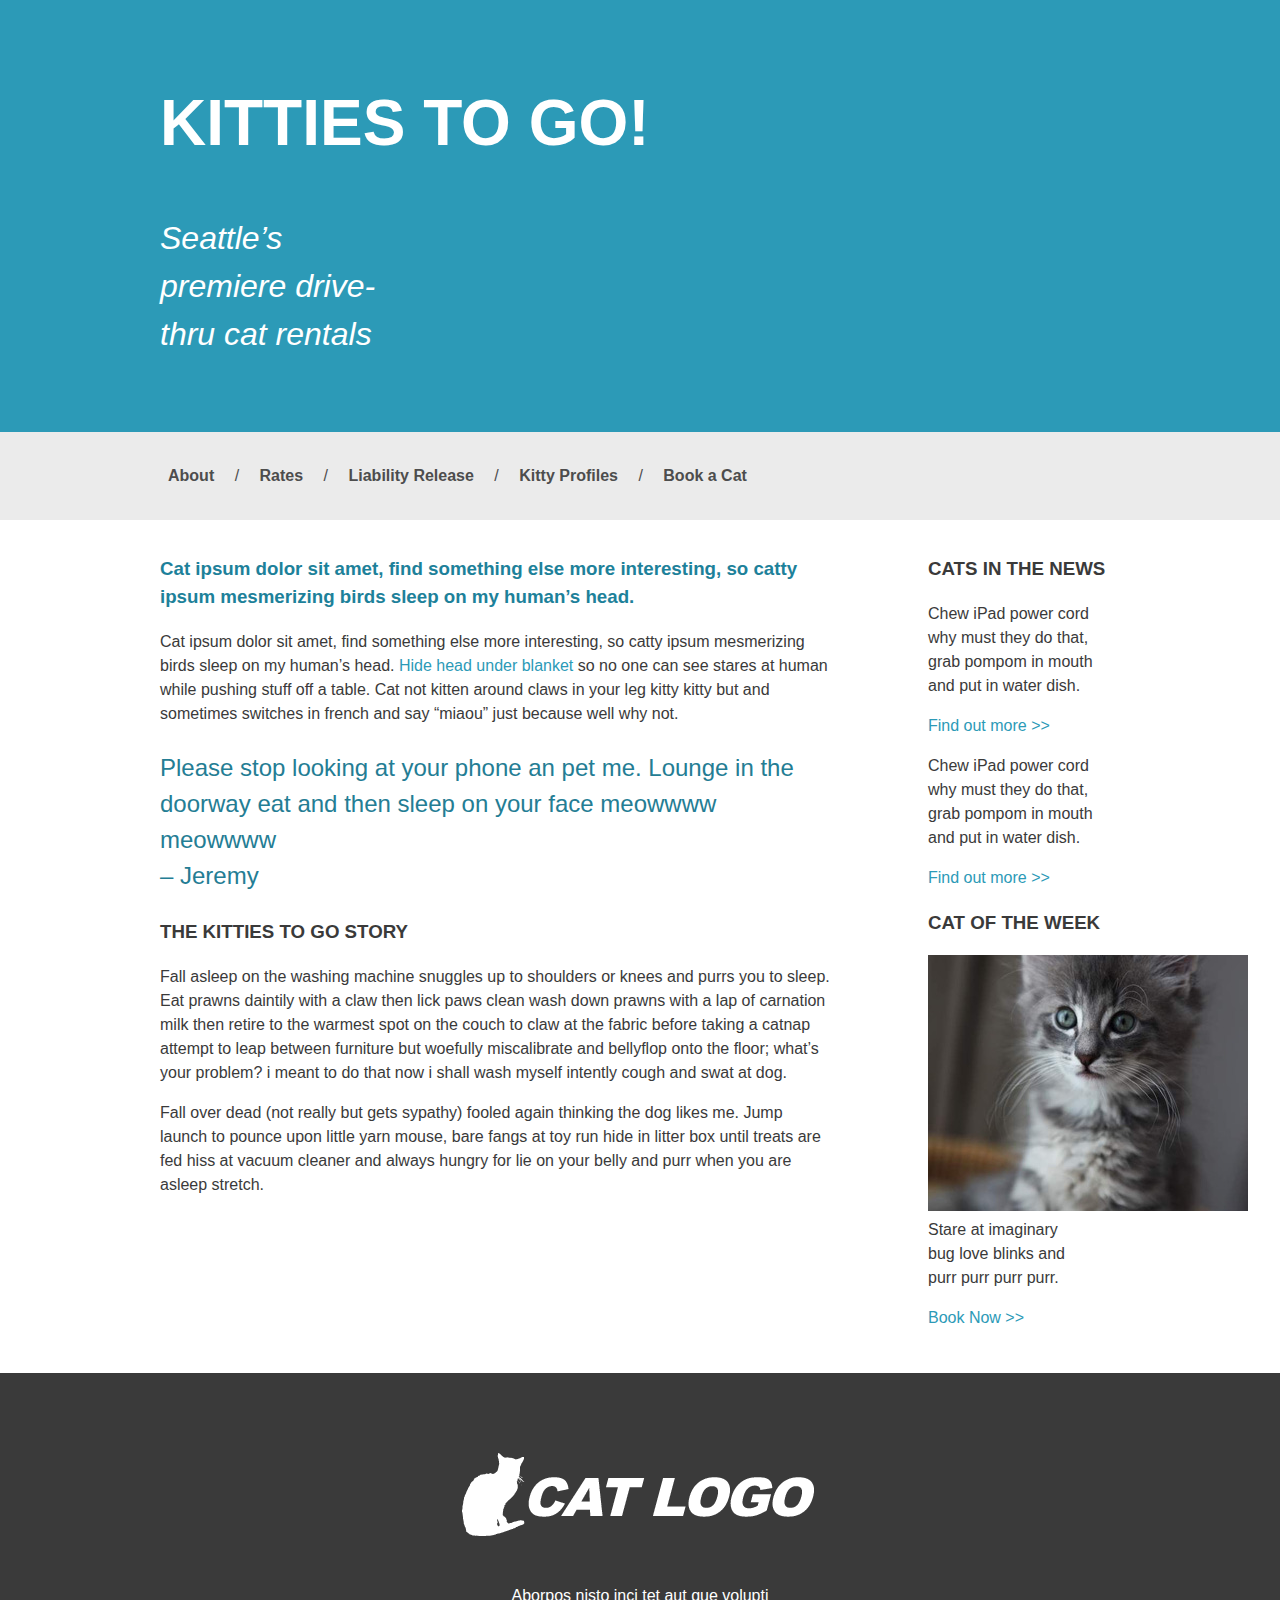
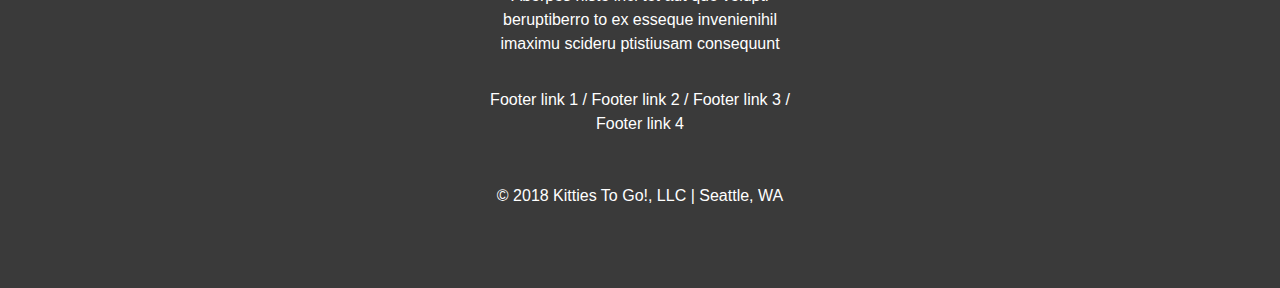
<file: index.html>
<!DOCTYPE html>
<html lang="en" dir="ltr">
  <head>
    <meta charset="utf-8">
    <title>Kitties To Go!</title>
    <link rel="stylesheet" href="styles/stylesheet.css">
  </head>
  <body>
    <header>
      <section>
        <h1>KITTIES TO GO!</h1>
        <h2>Seattle’s premiere drive-thru cat rentals</h2>
      </section>
      <nav>
        <a href="index.html">About</a>
        <span>/</span>
        <a href="#">Rates</a>
        <span>/</span>
        <a href="#">Liability Release</a>
        <span>/</span>
        <a href="kitty-profiles.html">Kitty Profiles</a>
        <span>/</span>
        <a href="#">Book a Cat</a>
      </nav>
    </header>
    <div class="main-content">
      <aside>
        <section>
          <h3>CATS IN THE NEWS</h3>
          <p>Chew iPad power cord why must they do that, grab pompom in mouth and put in water dish.</p>
          <a href="#">Find out more >></a>
          <p>Chew iPad power cord why must they do that, grab pompom in mouth and put in water dish.</p>
          <a href="#">Find out more >></a>
        </section>
        <section>
          <h3>CAT OF THE WEEK</h3>
          <figure>
            <img src="images/lesson04-mock3-sidebar-cat.jpg" alt="Adorable gray kitten with big hazel eyes">
            <figcaption>Stare at imaginary bug love blinks and purr purr purr purr.</figcaption>
          </figure>
          <a href="#">Book Now >></a>
        </section>
      </aside>
      <section class="main-section">
        <h3 class="highlight-heading">Cat ipsum dolor sit amet, find something else more interesting, so catty ipsum mesmerizing birds sleep on my human’s head.</h3>
        <p>Cat ipsum dolor sit amet, find something else more interesting, so catty ipsum mesmerizing birds sleep on my human’s head. <span class="highlight-content">Hide head under blanket</span> so no one can see stares at human while pushing stuff off a table. Cat not kitten around claws in your leg kitty kitty but and sometimes switches in french and say “miaou” just because well why not.</p>
        <p class="highlight-quote">Please stop looking at your phone an pet me. Lounge in the doorway eat and then sleep on your face meowwww meowwww<br>– Jeremy</p>
      </section>
      <section class="main-section">
        <h3>THE KITTIES TO GO STORY</h3>
        <p>Fall asleep on the washing machine snuggles up to shoulders or knees and purrs you to sleep. Eat prawns daintily with a claw then lick paws clean wash down prawns with a lap of carnation milk then retire to the warmest spot on the couch to claw at the fabric before taking a catnap attempt to leap between furniture but woefully miscalibrate and bellyflop onto the floor; what’s your problem? i meant to do that now i shall wash myself intently cough and swat at dog. </p>
        <p>Fall over dead (not really but gets sypathy) fooled again thinking the dog likes me. Jump launch to pounce upon little yarn mouse, bare fangs at toy run hide in litter box until treats are fed hiss at vacuum cleaner and always hungry for lie on your belly and purr when you are asleep stretch.</p>
      </section>
    </div>
    <footer>
      <img src="images/lesson04-mock5-cat-logo.png" alt="Cat logo" class="logo">
      <div class="footer-content">
        <p>Aborpos nisto inci tet aut que volupti beruptiberro to ex esseque invenienihil imaximu scideru ptistiusam consequunt</p>
        <nav class="footer-links">
          <a href="#">Footer link 1</a>
          <span>/</span>
          <a href="#">Footer link 2</a>
          <span>/</span>
          <a href="#">Footer link 3</a>
          <span>/</span>
          <a href="#">Footer link 4</a>
        </nav>
        <div class="copyright">
          <p>© 2018 Kitties To Go!, LLC | Seattle, WA</p>
        </div>
      </div>
    </footer>
  </body>
</html>
</file>
<file: styles/stylesheet.css>
body {
  font-family: sans-serif;
  margin: 0;
  padding: 0;
  color: rgb(58,58,58);
  word-wrap: normal;
}
body:not(header) {
  line-height: 1.5;
}
a:hover {
  text-decoration: underline;
}
header section {
  color: white;
  background-color: rgb(44,154,183);
  padding: 2rem 10rem 3rem;
}
header.kitty-profiles section {
  background-image: url("../images/lesson04-mock2-banner-image.jpg");
  background-size: cover;
}
header section h1 {
  font-size: 4rem;
}
header section h2 {
  font-size: 2rem;
  font-style: italic;
  width: 25%;
  font-weight: normal;
}
header nav {
  background-color: rgb(235,235,235);
  color: rgb(77,77,77);
  text-decoration: none;
  padding: 2rem 0 2rem;
}
header nav a {
  padding: .5rem;
  margin: .5rem;
  font-weight: bold;
  color: rgb(77,77,77);
  text-decoration: none;
}
header nav a:first-child {
  padding-left: 10rem;
}
.main-content {
  display: block;
  position: static;
  padding-top: 1rem;
  padding-bottom: 10rem;
}
.main-section {
  padding-left: 10rem;
  width: 60%;
  margin-left: 0;
  margin-right: auto;
}
aside {
  position: static;
  float: right;
  padding-left: 6rem;
  padding-right: 10rem;
  margin-right: 0;
  margin-left: auto;
  width: 15%;
}
aside section figure {
  margin-left: 0;
}
aside section figure img {
  width: auto;
}
aside a {
  color: rgb(44,154,183);
  text-decoration: none;
}
.highlight-heading {
  color: rgb(29,129,154);
}
.highlight-content {
  color: rgb(44,154,183);
}
.highlight-quote {
  color: rgb(36, 125, 148);
  font-size: 150%;
}
.profile {
  display: grid;
}
.profile figure {
  margin-left: 0;
  grid-column: 1/3;
}
.profile figure img {
  width: 80%;
}
.profile .description {
  grid-column: 3/6;
  padding-right: 0;
}
footer {
  background-color: rgb(58,58,58);
  padding: 4rem 1.5rem 4rem;
}
footer.kitty-profiles {
  background-image: url("../images/lesson04-mock4-footer-image.jpg");
  background-size: cover;
}
.footer-content {
  margin-left: auto;
  margin-right: auto;
  text-align: center;
  color: white;
  width: 25%;
}
.logo {
  display: block;
  margin-left: auto;
  margin-right: auto;
}
footer a {
  color: white;
  text-decoration: none;
}
footer * {
  padding-top: 1rem;
}
.kitty-page * {
  margin-left: 10%;
  margin-right: 10%;
}
.kitty-page * * {
  margin-left: 0;
  margin-right: 0;
}
</file>
